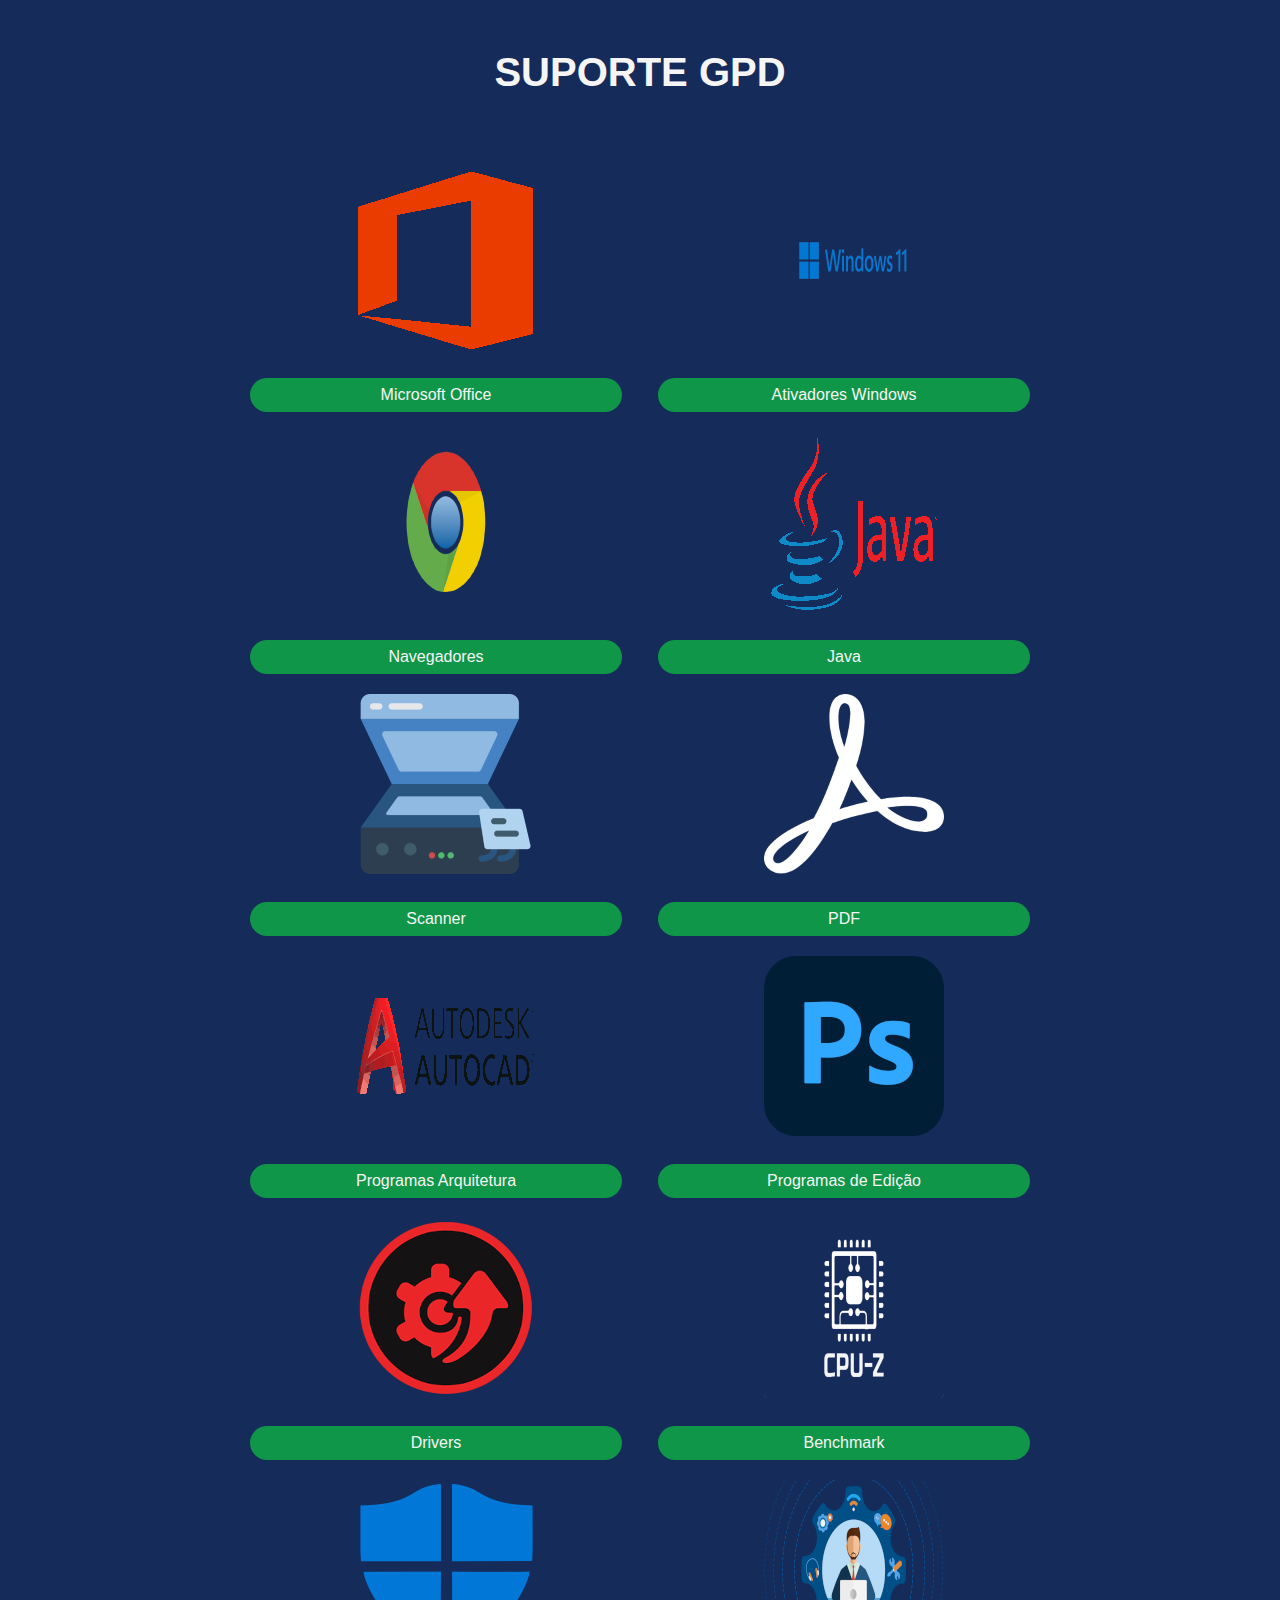
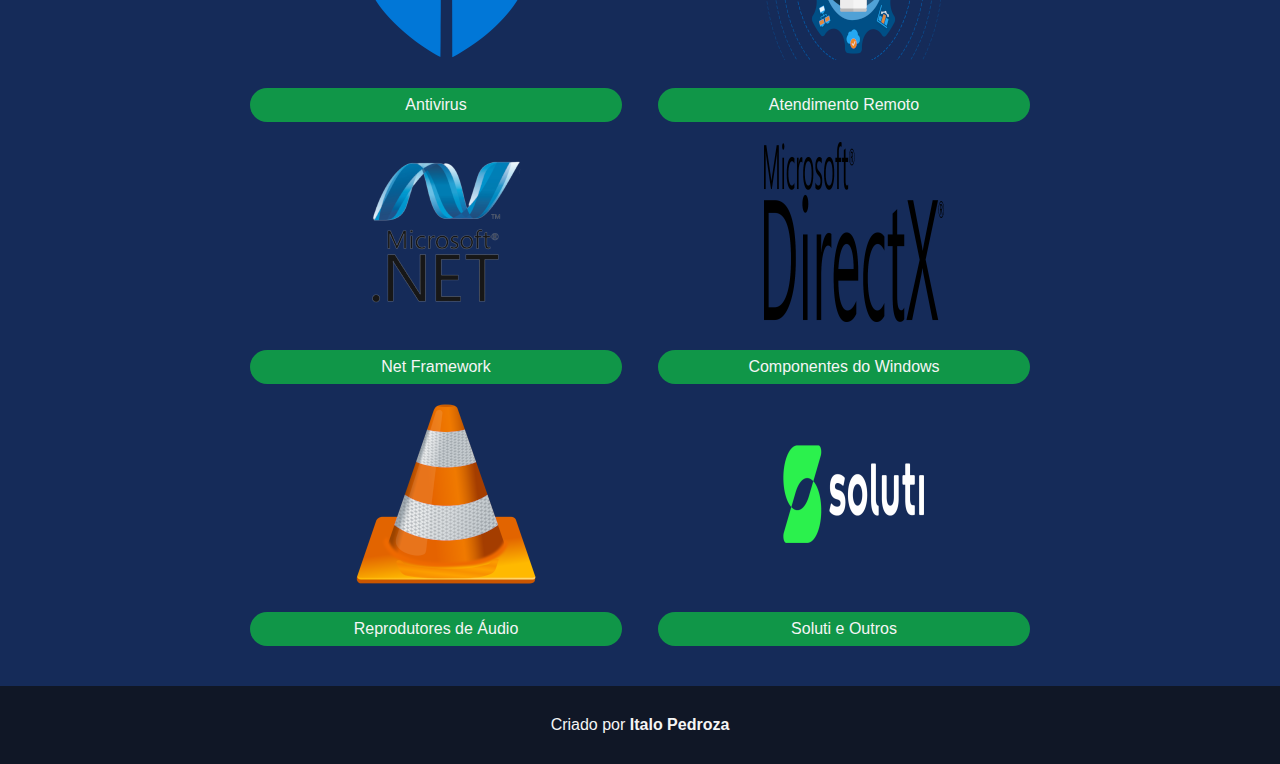
<file: index.html>
<!DOCTYPE html>
<html lang="pt-br">
  <head>
    <meta charset="UTF-8" />
    <meta http-equiv="X-UA-Compatible" content="IE=edge" />
    <meta name="viewport" content="width=device-width, initial-scale=1.0" />
    <link rel="stylesheet" href="style.css" />
    <link rel="shortcut icon" href="imagens/favicon.png" type="image/x-icon" />
    <title>Suporte GPD</title>
  </head>
  <body>
    <header>
      <h1>SUPORTE GPD</h1>
    </header>
    <main>
      <a href="https://drive.google.com/drive/folders/1W8fTdk2dUWoc_ttALI54IF6ybj4PmMsh?usp=sharing" rel="next" target="_blank" class="img-link"><img src="imagens/Microsoft_Office-normal.png" alt="Link para Microsoft Office" /></a>
      <br>
      <a href="https://drive.google.com/drive/folders/1W8fTdk2dUWoc_ttALI54IF6ybj4PmMsh?usp=sharing" rel="next" target="_blank" class="txt">Microsoft Office</a>

      <a href="https://drive.google.com/drive/folders/1ZCxo0CE1rdg2_3nHWgl11D6CqlrJ_qKl?usp=sharing" rel="next" target="_blank" class="img-link"><img src="imagens/google-chrome-normal.png" alt="Link para Navegadores"></a>
      <br>
      <a href="https://drive.google.com/drive/folders/1ZCxo0CE1rdg2_3nHWgl11D6CqlrJ_qKl?usp=sharing" rel="next" target="_blank" class="txt">Navegadores</a>

      <a href="https://drive.google.com/drive/folders/1COtJV_ZCHfmCmTWOOyOOv57BPFwTfANS?usp=sharing" rel="next" target="_blank" class="img-link"><img src="imagens/scanner-logo-normal.png" alt=""></a>
      <br>
      <a href="https://drive.google.com/drive/folders/1COtJV_ZCHfmCmTWOOyOOv57BPFwTfANS?usp=sharing" rel="next" target="_blank" class="txt">Scanner</a>

      <a href="https://drive.google.com/drive/folders/10D1D-KeKdSW8aho-EqwUeTKa2vxKFpxZ?usp=sharing" target="_blank" class="img-link"><img src="imagens/autocad-logo-normal.png" alt=""></a>
      <br>
      <a href="https://drive.google.com/drive/folders/10D1D-KeKdSW8aho-EqwUeTKa2vxKFpxZ?usp=sharing" rel="next" target="_blank" class="txt">Programas Arquitetura</a>

      <a href="https://drive.google.com/drive/folders/1Yq5sGM5Puw_LAohk2loWZ8mmSvvSl5nD?usp=sharing" rel="next" target="_blank" class="img-link"><img src="imagens/Driver-logo-normal.png" alt=""></a>
      <br>
      <a href="https://drive.google.com/drive/folders/1Yq5sGM5Puw_LAohk2loWZ8mmSvvSl5nD?usp=sharing" rel="next" target="_blank" class="txt">Drivers</a>

      <a href="https://drive.google.com/drive/folders/13lr4tf5eW9I1-YYtnP-7t-SdcVY7Edfe?usp=sharing" rel="next" target="_blank" class="img-link"><img src="imagens/Antivirus-normal.png" alt="" /></a>
      <br>
      <a href="https://drive.google.com/drive/folders/13lr4tf5eW9I1-YYtnP-7t-SdcVY7Edfe?usp=sharing" rel="next" target="_blank" class="txt">Antivirus</a>

      <a href="https://drive.google.com/drive/folders/1wuhAasiqs04eAG0SJIqh6f7rfZaX_o5r?usp=sharing" rel="next" target="_blank" class="img-link"><img src="imagens/net-framework-normal.png" alt=""></a>
      <br>
      <a href="https://drive.google.com/drive/folders/1wuhAasiqs04eAG0SJIqh6f7rfZaX_o5r?usp=sharing" rel="next" target="_blank" class="txt">Net Framework</a>

      <a href="https://drive.google.com/drive/folders/1QaY7wCVUAnusTuMPEVbK1qFUb4TPAzPp?usp=sharing" rel="next" target="_blank" class="img-link"><img src="imagens/vlc.mini-normal.png" alt=""></a>
      <br>
      <a href="https://drive.google.com/drive/folders/1QaY7wCVUAnusTuMPEVbK1qFUb4TPAzPp?usp=sharing" rel="next" target="_blank" class="txt">Reprodutores de Áudio</a>

      <a href="https://drive.google.com/drive/folders/1iDmPV3vanUZJBF8KYZfJ2c6wPJ-ZSNE1?usp=sharing" rel="next" target="_blank" class="img-link"><img src="imagens/W11-logo-normal.png" alt="" /></a>
      <br>
      <a href="https://drive.google.com/drive/folders/1iDmPV3vanUZJBF8KYZfJ2c6wPJ-ZSNE1?usp=sharing" rel="next" target="_blank" class="txt">Ativadores Windows</a>
      
      <a href="https://drive.google.com/drive/folders/1QSmLSS_ZEWbYLvJNJnYvlR9EObVe-5wD?usp=sharing" rel="next" target="_blank" class="img-link"><img src="imagens/Java-logo-normal.png" alt="" /></a>
      <br>
      <a href="https://drive.google.com/drive/folders/1QSmLSS_ZEWbYLvJNJnYvlR9EObVe-5wD?usp=sharing" rel="next" target="_blank" class="txt">Java</a>

      <a href="https://drive.google.com/drive/folders/1x1sSvyD-BvXisfVvOBdFD3g4uNxd_7aD?usp=sharing" rel="next" target="_blank" class="img-link"><img src="imagens/pdf-logo-normal.png" alt=""></a>
      <br>
      <a href="https://drive.google.com/drive/folders/1x1sSvyD-BvXisfVvOBdFD3g4uNxd_7aD?usp=sharing" rel="next" target="_blank" class="txt">PDF</a>

      <a href="https://drive.google.com/drive/folders/1pybGPvWbAS-SRgO2jPtAsNYte-cQ7kPr?usp=sharing" rel="next" target="_blank" class="img-link"><img src="imagens/PShop-logo-normal.png" alt=""></a>
      <br>
      <a href="https://drive.google.com/drive/folders/1pybGPvWbAS-SRgO2jPtAsNYte-cQ7kPr?usp=sharing" rel="next" target="_blank" class="txt">Programas de Edição</a>

      <a href="https://drive.google.com/drive/folders/1FJQzs7lFBNBsJSpruJ7Q-X_hlrBzDN4Y?usp=sharing" rel="next" target="_blank" class="img-link"><img src="imagens/CPU-Z-logo-normal.png" alt=""></a>
      <br>
      <a href="https://drive.google.com/drive/folders/1FJQzs7lFBNBsJSpruJ7Q-X_hlrBzDN4Y?usp=sharing" rel="next" target="_blank" class="txt">Benchmark</a>

      <a href="https://drive.google.com/drive/folders/1NTMyk3XSgW7YXbxjjXZZesW2Pe6C2o3C?usp=sharing" rel="next" target="_blank" class="img-link"><img src="imagens/remoto-logo-normal.png" alt=""></a>
      <br>
      <a href="https://drive.google.com/drive/folders/1NTMyk3XSgW7YXbxjjXZZesW2Pe6C2o3C?usp=sharing" rel="next" target="_blank" class="txt">Atendimento Remoto</a>

      <a href="https://drive.google.com/drive/folders/1IogBGh5oN0GXkCq3smY3JbqDHZiS68FI?usp=sharing" rel="next" target="_blank" class="img-link"><img src="imagens/directx-logo-normal.png" alt=""></a>
      <br>
      <a href="https://drive.google.com/drive/folders/1IogBGh5oN0GXkCq3smY3JbqDHZiS68FI?usp=sharing" rel="next" target="_blank" class="txt">Componentes do Windows</a>

      <a href="https://drive.google.com/drive/folders/1TF6jT9RsZ2Of3RiS4Z4646PdRHIHj3KO?usp=sharing" rel="next" target="_blank" class="img-link"><img src="imagens/soluti-logo-normal.png" alt=""></a>
      <br>
      <a href="https://drive.google.com/drive/folders/1TF6jT9RsZ2Of3RiS4Z4646PdRHIHj3KO?usp=sharing" rel="next" target="_blank" class="txt">Soluti e Outros</a>
    </main>
    <footer>
      <p>Criado por <strong>Italo Pedroza</strong></p>
    </footer>
  </body>
</html>

<!--
Office x Ativadores
Navegador x Java
scanner x pdf 
Arq x edição
Drivers x Benchmark
Antivirus X Remoto
Netframework x Direct X
Reprodutor de audio x Soluti
-->
</file>
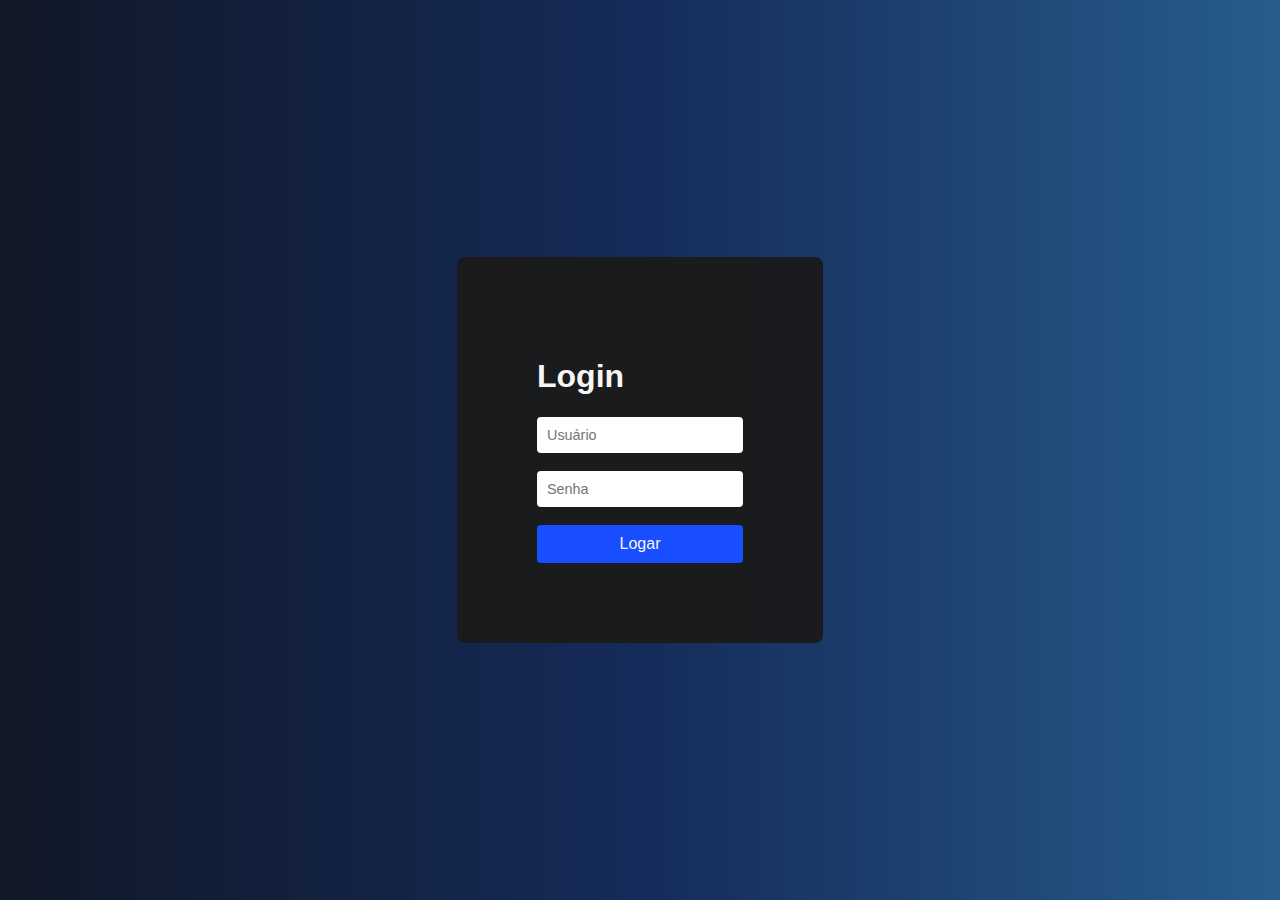
<file: tela-de-login.html>
<!DOCTYPE html>
<html lang="pt-br">
  <head>
    <meta charset="UTF-8" />
    <meta http-equiv="X-UA-Compatible" content="IE=edge" />
    <meta name="viewport" content="width=device-width, initial-scale=1.0" />
    <link rel="stylesheet" href="tela-de-login.css" />
    <link rel="shortcut icon" href="imagens/favicon.png" type="image/x-icon">
    <title>Efetue Login</title>
  </head>
  <body>
    <div>
      <h1>Login</h1>
      <input type="text" placeholder="Usuário" id="user" />
      <br /><br />
      <input type="password" placeholder="Senha" id="pw" />
      <br /><br />
      <button onclick="logar()">Logar</button>
    </div>
    <script src="md5.js"></script>
    <script>
      var chave = '93cca14f5127751fd84c3d40cfa5d1c8'

            function logar(){    
                var user = document.getElementById('user').value
                var senha = md5(document.getElementById('pw').value)
                
                
                if(user == 'adm-gpd' && senha == chave){
                    window.location.href = 'index.html'
                }else{
                    alert('Usuário ou senha incorreta!')
                }
            }
    </script>
  </body>
</html>
</file>
<file: tela-de-login.css>
:root{
    --cor0: #275D8C;
    --cor1: #152B59;
    --cor2: #101726;
}

body {
  font-family: Arial, Helvetica, sans-serif;
  background-image: linear-gradient(330deg, var(--cor0), var(--cor1),var(--cor2));
}

div {
  background-color: rgba(26, 26, 26, 0.952);
  position: absolute;   /*habilitando a position absolute a div irá ocupar apenas o tamanho de tela referente o ao contéudo que ela está guardando*/
  top: 50%;         /*Configuração do eixo vertical da página (neste caso a div desceu 50% da page)*/
  left: 50%;        /*Configuração do eixo horizontal (esquerdo nesse caso), permitindo que a div seja afastada 50% da esquerda*/
  transform: translate(-50%, -50%);   /* centraliza a div exatamente no meio da tela (ordem de config do translate: (eixo x [horizontal], eixo y[vertical])*/
  padding:80px;
  border-radius: 8px;
}

div h1 {
  color: whitesmoke;
}

input{
    padding: 10px;
    border-radius: 4px;
    border: none;   /*tira a borda que fica ao redor do botão por padrão*/
    outline: none;  /*ao clicar no input não ira aparecer uma linha preta ao redor do mesmo*/
    font-size: 0.9rem;
}

button {
    background-color: rgb(24, 78, 255);
    color: whitesmoke;
    padding: 10px 75px;
    font-size: 1rem;
    width: 100%;
    border-radius: 4px;
    border: none;
    transition-duration: 0.3s;
}

button:hover{
    background-color: rgb(0, 60, 255);
}
</file>
<file: style.css>
@import url('https://fonts.googleapis.com/css2?family=Open+Sans:wght@300;400;600;700&display=swap');

/*RESET CSS*/
*{
  text-decoration: none;
  margin: 0px;
}

:root{
  --cor1:#109648;
  --cor2:#053225;
  --cor3:#275D8C;
  --cor4:#152B59;
  --cor5:#101726;

  --fonte-padrao: Arial, Helvetica, sans-serif;
  --fonte-destaque: 'Open Sans', cursive;
}

body{
background-color: var(--cor4);
font-family: Arial, Helvetica, sans-serif;
}

header{
  height: 150px;
}

header h1{
  color: whitesmoke;
  text-align: center;
  padding-top: 50px;
  font-size: 40px;
}

main{
  background-color: var(--cor4);
  min-width: 300px;
  max-width: 800px;
  margin: auto;
  columns: 2;
}

.txt{
  text-overflow: ellipsis;
  color: whitesmoke;
  background-color: var(--cor1);
  text-align: center;
  font-family: var(--fonte-padrao);
  font-size: 1rem;
  padding: 8px 10px;
  display: block;
  margin: auto;
  margin: 0px 10px;
  border-radius: 20px;
  transition-duration: 0.5s;
}

main a:hover{
  background-color: var(--cor2);
  text-decoration: underline;
}

main img{
  padding:20px 0px 10px 20px;
  display: block;
  margin: auto;
  max-width: 180px;
  width: 100%;
  height: auto;
}

footer{
  background-color: var(--cor5);
  color: whitesmoke;
  padding: 15px;
  margin-top: 40px;
}

footer p{
  text-align: center;
  font-family: var(--fonte-padrao);
  padding: 15px;
}
</file>
